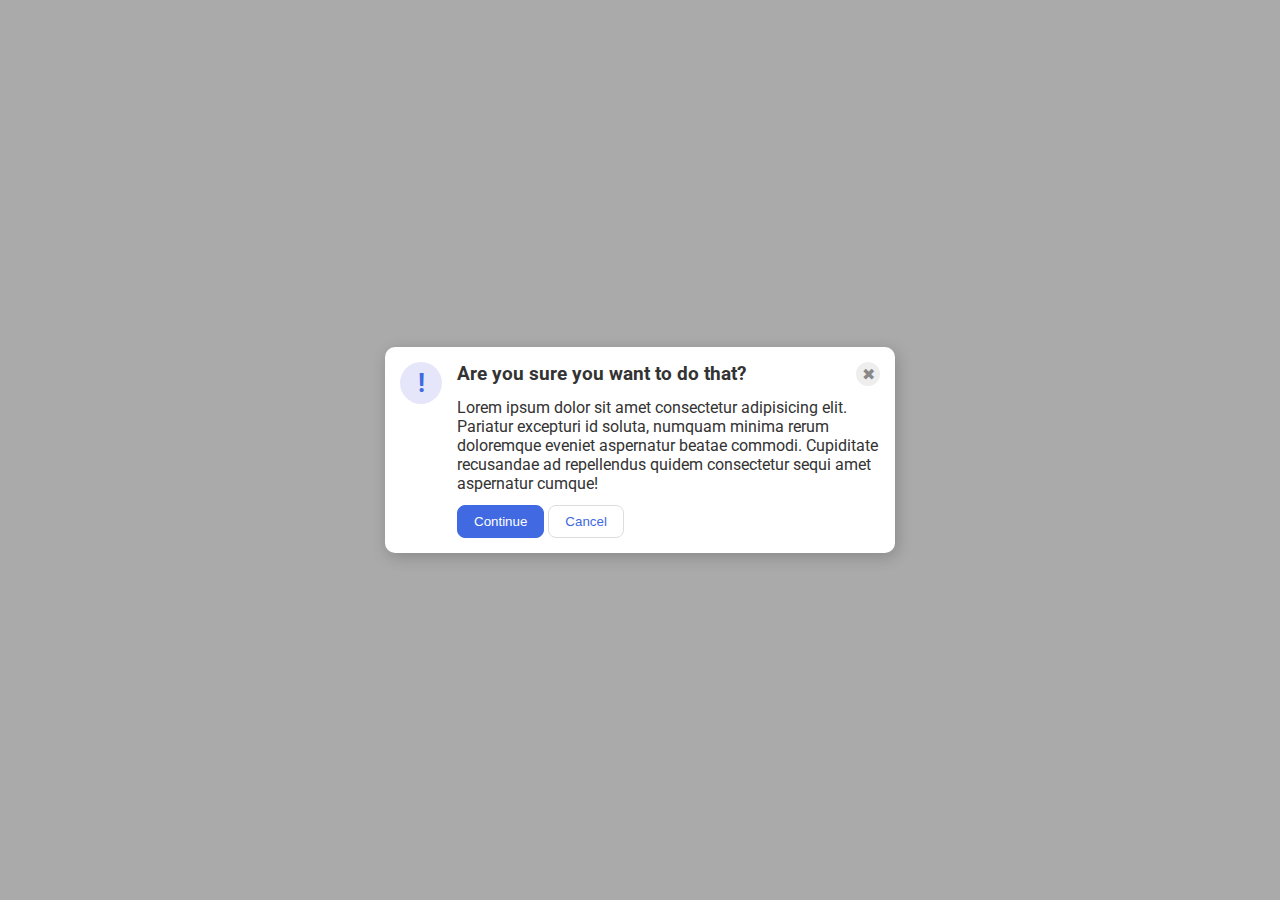
<file: flex/05-flex-modal/index.html>
<!DOCTYPE html>
<html lang="en">
  <head>
    <meta charset="UTF-8">
    <meta http-equiv="X-UA-Compatible" content="IE=edge">
    <meta name="viewport" content="width=device-width, initial-scale=1.0">
    <link rel="stylesheet" href="style.css">
    <title>Modal</title>
  </head>
  <body>
    <div class="modal">
      <div class="modal-icon">
        <div class="icon">!</div>
      </div>

      <div class="modal-content">
        <div class="modal-header">
          <div class="header">Are you sure you want to do that?</div>
          <div class="close-button">✖</div>
        </div>
        
        <div class="text">Lorem ipsum dolor sit amet consectetur adipisicing elit. Pariatur excepturi id soluta, numquam minima rerum doloremque eveniet aspernatur beatae commodi. Cupiditate recusandae ad repellendus quidem consectetur sequi amet aspernatur cumque!</div>
  
        <div class="modal-footer">
          <button class="continue">Continue</button>
          <button class="cancel">Cancel</button>
        </div>
      </div>
    </div>
  </body>
</html>
</file>
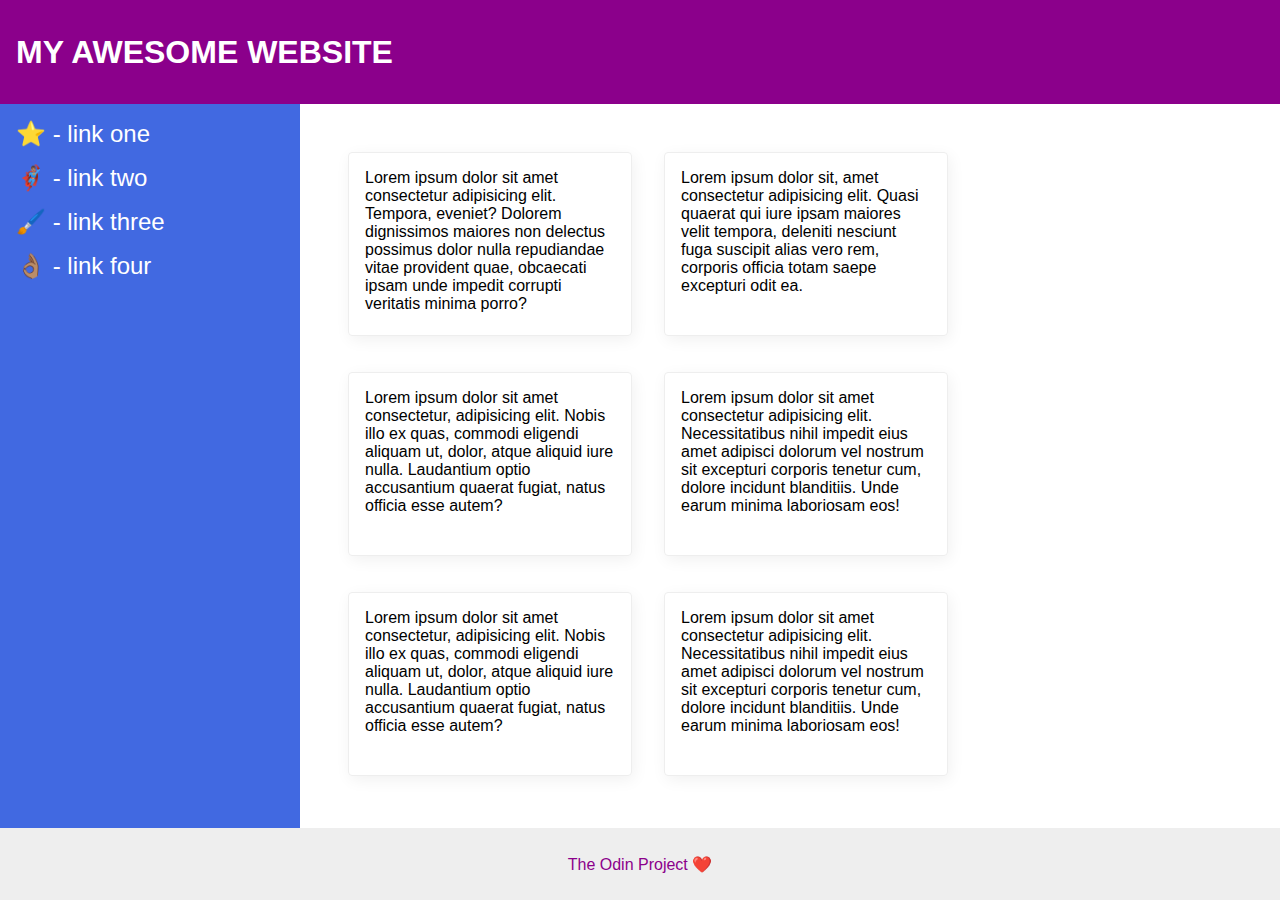
<file: flex/07-flex-layout-2/index.html>
<!DOCTYPE html>
<html lang="en">
  <head>
    <meta charset="UTF-8">
    <meta http-equiv="X-UA-Compatible" content="IE=edge">
    <meta name="viewport" content="width=device-width, initial-scale=1.0">
    <title>The Holy Grail</title>
    <link rel="stylesheet" href="style.css">
  </head>
  <body>
    <div class="header">
      MY AWESOME WEBSITE
    </div>
    
    <div class="container">
      <div class="sidebar">
        <ul>
          <li><a href="#">⭐ - link one</a></li>
          <li><a href="#">🦸🏽‍♂️ - link two</a></li>
          <li><a href="#">🖌️ - link three</a></li>
          <li><a href="#">👌🏽 - link four</a></li>
        </ul>
      </div> 
  
      <div class="main">
        <div class="card">Lorem ipsum dolor sit amet consectetur adipisicing elit. Tempora, eveniet? Dolorem dignissimos maiores non delectus possimus dolor nulla repudiandae vitae provident quae, obcaecati ipsam unde impedit corrupti veritatis minima porro?</div>
        <div class="card">Lorem ipsum dolor sit, amet consectetur adipisicing elit. Quasi quaerat qui iure ipsam maiores velit tempora, deleniti nesciunt fuga suscipit alias vero rem, corporis officia totam saepe excepturi odit ea.</div>
        <div class="card">Lorem ipsum dolor sit amet consectetur, adipisicing elit. Nobis illo ex quas, commodi eligendi aliquam ut, dolor, atque aliquid iure nulla. Laudantium optio accusantium quaerat fugiat, natus officia esse autem?</div>
        <div class="card">Lorem ipsum dolor sit amet consectetur adipisicing elit. Necessitatibus nihil impedit eius amet adipisci dolorum vel nostrum sit excepturi corporis tenetur cum, dolore incidunt blanditiis. Unde earum minima laboriosam eos!</div>
        <div class="card">Lorem ipsum dolor sit amet consectetur, adipisicing elit. Nobis illo ex quas, commodi eligendi aliquam ut, dolor, atque aliquid iure nulla. Laudantium optio accusantium quaerat fugiat, natus officia esse autem?</div>
        <div class="card">Lorem ipsum dolor sit amet consectetur adipisicing elit. Necessitatibus nihil impedit eius amet adipisci dolorum vel nostrum sit excepturi corporis tenetur cum, dolore incidunt blanditiis. Unde earum minima laboriosam eos!</div>
      </div>
    </div>
    
    
    
    <div class="footer">
      The Odin Project ❤️
    </div>
  </body>
</html>
</file>
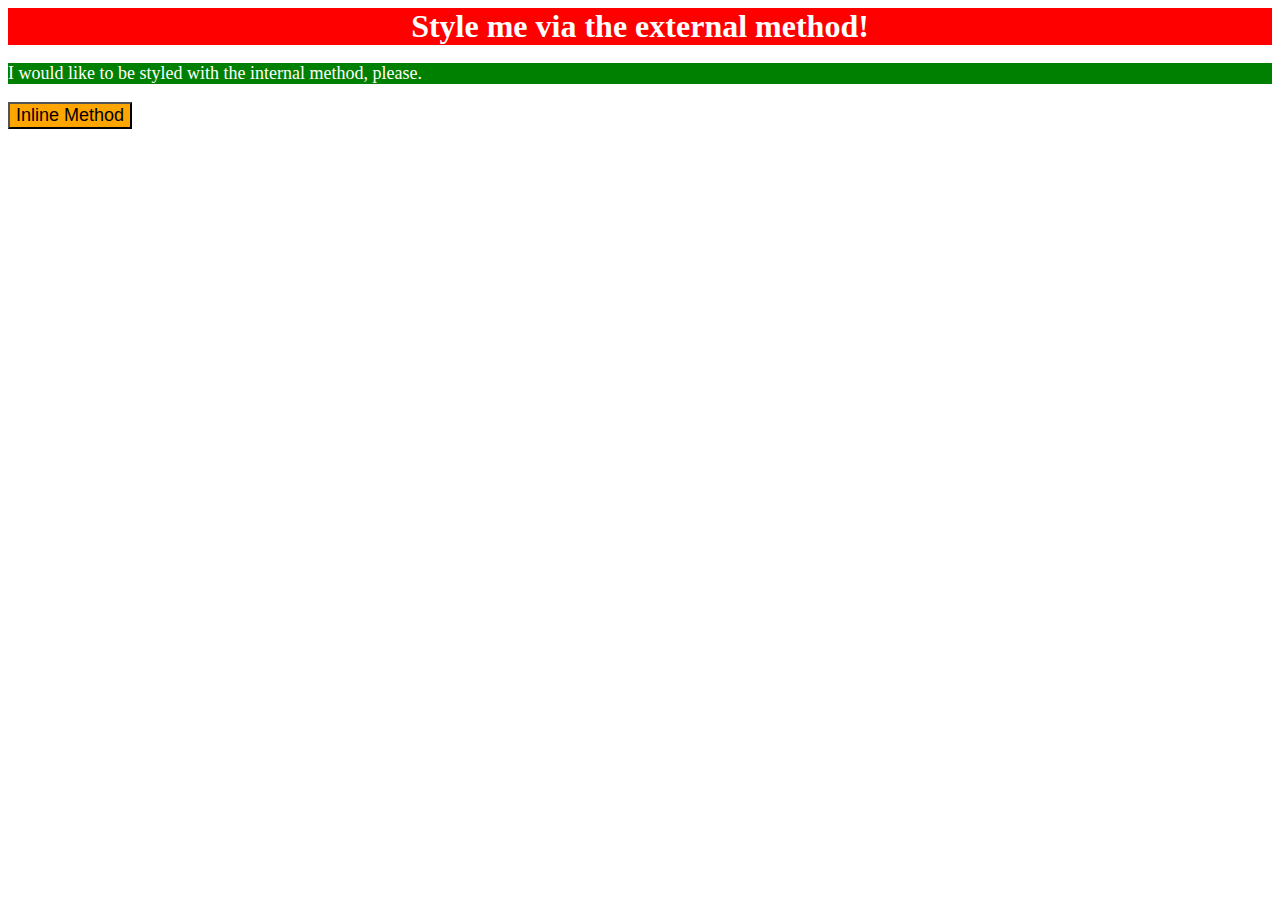
<file: foundations/01-css-methods/index.html>
<!DOCTYPE html>
<html lang="en">
  <head>
    <meta charset="UTF-8">
    <meta http-equiv="X-UA-Compatible" content="IE=edge">
    <meta name="viewport" content="width=device-width, initial-scale=1.0">
    <title>Methods for Adding CSS</title>
    <style>
      p {
        background-color: green;
        color: white;
        font-size: 18px;
      }
    </style>
    <link rel="stylesheet" href="styles.css">
  </head>
  <body>
    <div>Style me via the external method!</div>
    <p>I would like to be styled with the internal method, please.</p>
    <button style="background-color: orange; font-size: 18px;">Inline Method</button>
  </body>
</html>
</file>
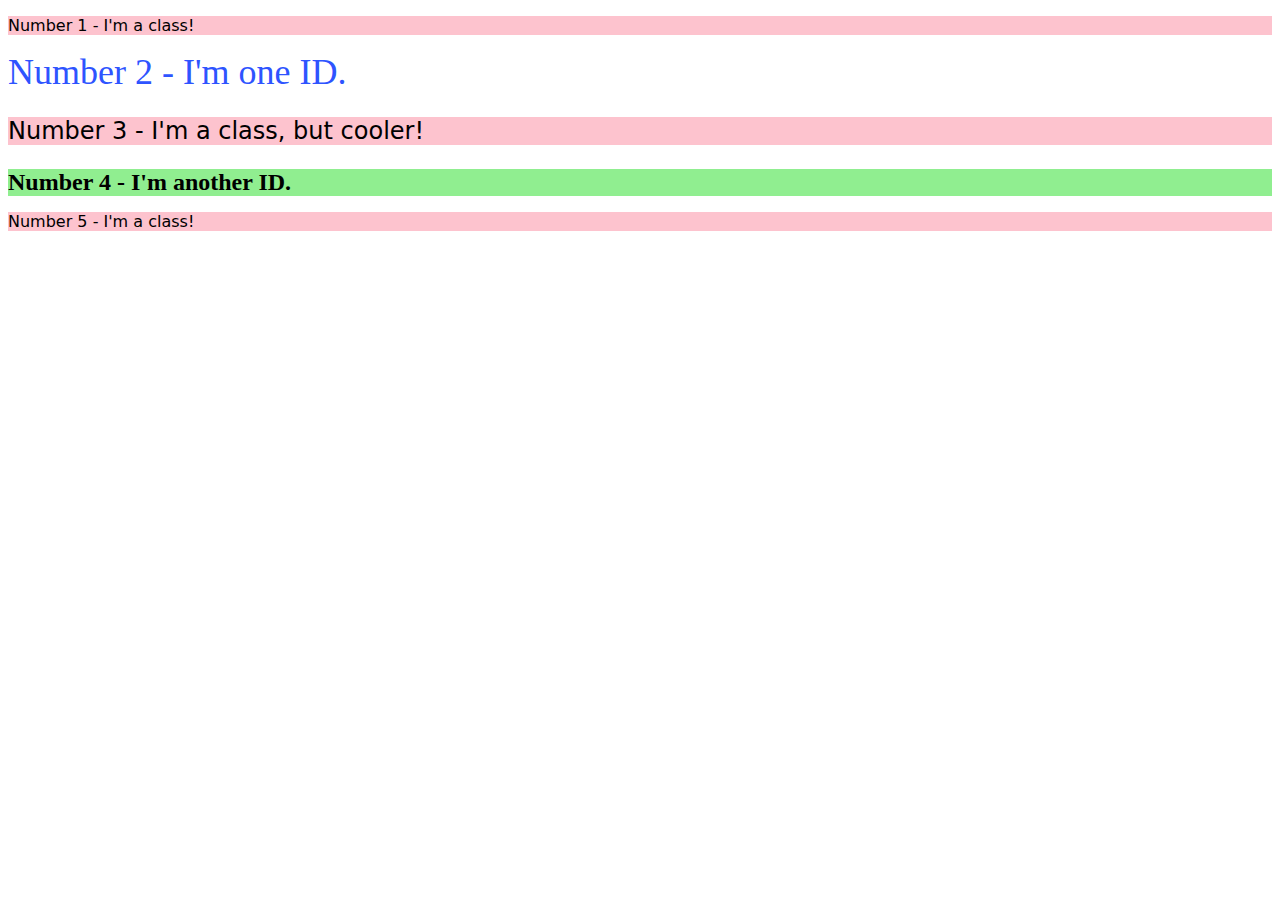
<file: foundations/02-class-id-selectors/index.html>
<!DOCTYPE html>
<html lang="en">
  <head>
    <meta charset="UTF-8">
    <meta http-equiv="X-UA-Compatible" content="IE=edge">
    <meta name="viewport" content="width=device-width, initial-scale=1.0">
    <title>Class and ID Selectors</title>
    <link rel="stylesheet" href="style.css">
  </head>
  <body>
    <p class="odd">Number 1 - I'm a class!</p>
    <div id="even1">Number 2 - I'm one ID.</div>
    <p class="odd font-size-24px">Number 3 - I'm a class, but cooler!</p>
    <div id="even2" class="font-size-24px">Number 4 - I'm another ID.</div>
    <p class="odd">Number 5 - I'm a class!</p>
  </body>
</html>
</file>
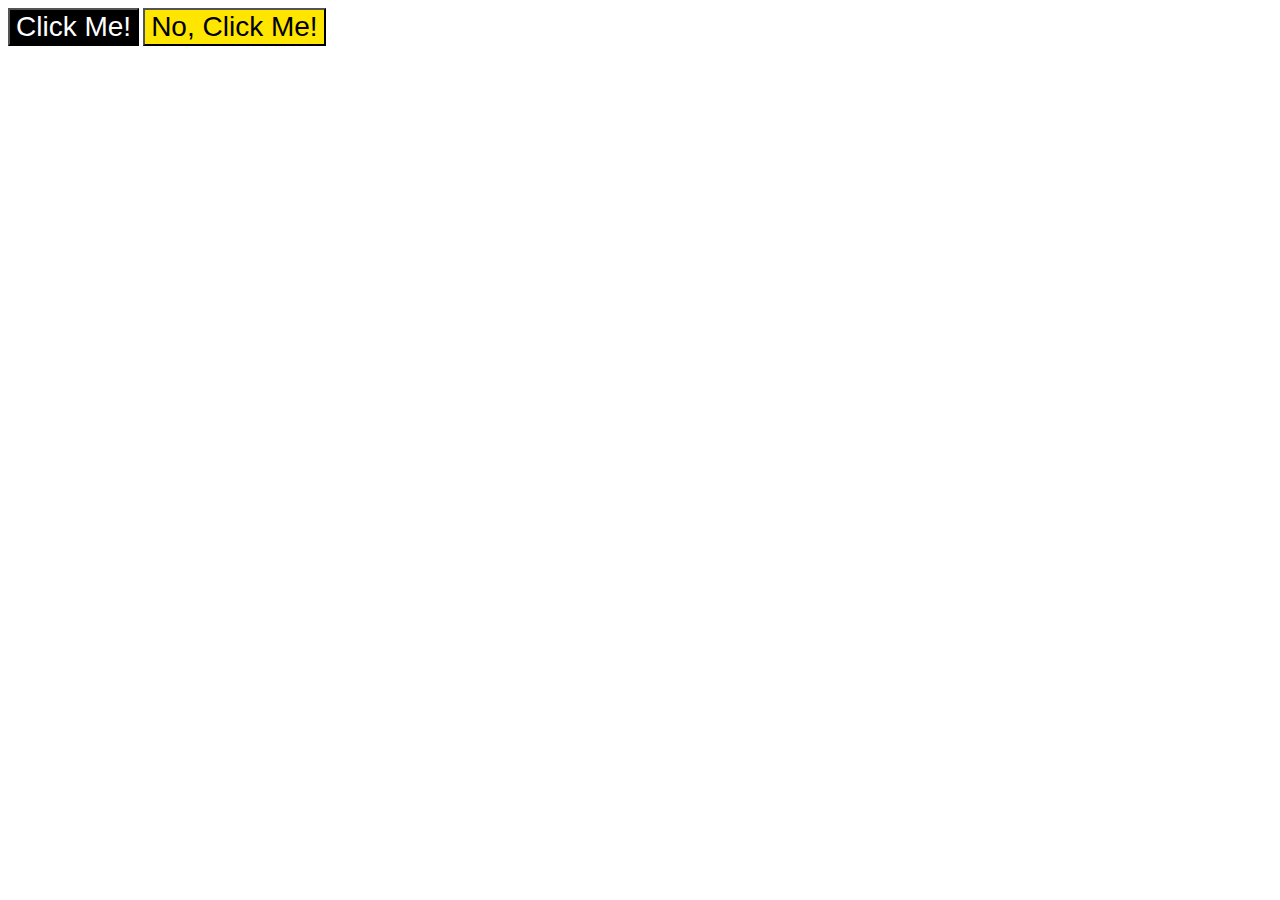
<file: foundations/03-grouping-selectors/index.html>
<!DOCTYPE html>
<html lang="en">
  <head>
    <meta charset="UTF-8">
    <meta http-equiv="X-UA-Compatible" content="IE=edge">
    <meta name="viewport" content="width=device-width, initial-scale=1.0">
    <title>Grouping Selectors</title>
    <link rel="stylesheet" href="style.css">
  </head>
  <body>
    <button class="one">Click Me!</button>
    <button class="two">No, Click Me!</button>
  </body>
</html>
</file>
<file: flex/05-flex-modal/style.css>
@import url('https://fonts.googleapis.com/css2?family=Roboto:wght@400;700&display=swap');

html, body {
  height: 100%;
}

body {
  font-family: Roboto, sans-serif;
  margin: 0;
  background: #aaa;
  color: #333;
  /* I'll give you this one for free lol */
  display: flex;
  align-items: center;
  justify-content: center;
}

.modal {
  background: white;
  width: 480px;
  border-radius: 10px;
  box-shadow: 2px 4px 16px rgba(0,0,0,.2);

  padding: 15px;
  display: flex;
  gap: 15px;
}

.modal-content {
  display: flex;
  flex-direction: column;
  gap: 12px;
}

.modal-header {
  font-weight: bold;
  font-size: larger;
  display: flex;
  justify-content: space-between;
}

.icon {
  color: royalblue;
  font-size: 26px;
  font-weight: 700;
  background: lavender;
  width: 42px;
  height: 42px;
  border-radius: 50%;
  display: flex;
  align-items: center;
  justify-content: center;
}

.close-button {
  background: #eee;
  border-radius: 50%;
  color: #888;
  font-weight: 400;
  font-size: 16px;
  height: 24px;
  width: 24px;
  display: flex;
  align-items: center;
  justify-content: center;
}

button {
  padding: 8px 16px;
  border-radius: 8px;
}

button.continue {
  background: royalblue;
  border: 1px solid royalblue;
  color: white;
}

button.cancel {
  background: white;
  border: 1px solid #ddd;
  color: royalblue;
}
</file>
<file: flex/07-flex-layout-2/style.css>
body {
  font-family: -apple-system, BlinkMacSystemFont, 'Segoe UI', Roboto, Oxygen, Ubuntu, Cantarell, 'Open Sans', 'Helvetica Neue', sans-serif;
  margin: 0;
  min-height: 100vh;

  display: flex;
  flex-direction: column;
}

.header {
  height: 72px;
  background: darkmagenta;
  color: white;

  font-size: 32px;
  font-weight: 900;
  display: flex;
  align-items: center;
  padding: 16px;
}

.footer {
  height: 72px;
  background: #eee;
  color: darkmagenta;

  display: flex;
  justify-content: center;
  align-items: center;
}

.sidebar {
  width: 300px;
  background: royalblue;
  box-sizing: border-box;

  display: flex;
  flex-shrink: 0;
  padding: 16px;
}

ul {
  list-style: none;
  margin: 0;
  padding: 0;
}

li {
  margin-bottom: 16px;
}

a {
  color: white;
  font-size: 24px;
  text-decoration: none;
}

.main {
  display: flex;
  padding: 32px;
  flex-wrap: wrap;
}

.card {
  border: 1px solid #eee;
  box-shadow: 2px 4px 16px rgba(0,0,0,.06);
  border-radius: 4px;

  height: 150px;
  width: 250px;
  padding: 16px;
  margin: 16px;
}

.container {
  display: flex;
  flex: 1;
}
</file>
<file: foundations/01-css-methods/styles.css>
div {
  background-color: red;
  color: white;
  font-size: 32px;
  text-align: center;
  font-weight: bold;
}
</file>
<file: foundations/02-class-id-selectors/style.css>
.odd {
  font-family: Verdana, "DejaVu Sans", sans-serif;
  background-color: rgb(253, 195, 206);
}

.font-size-24px {
  font-size: 24px;
} 

#even1 {
  color: hsl(229, 100%, 59%);
  font-size: 36px;
}

#even2 {
  background-color: lightgreen;
  font-weight: bold;
}
</file>
<file: foundations/03-grouping-selectors/style.css>
.one, .two {
  font-size: 28px;
  font-family: Helvetica, "Times New Roman", sans-serif;
}

.one {
  background-color: #000;
  color: #fff;
}

.two {
  background-color: rgb(255, 230, 0)
}
</file>
